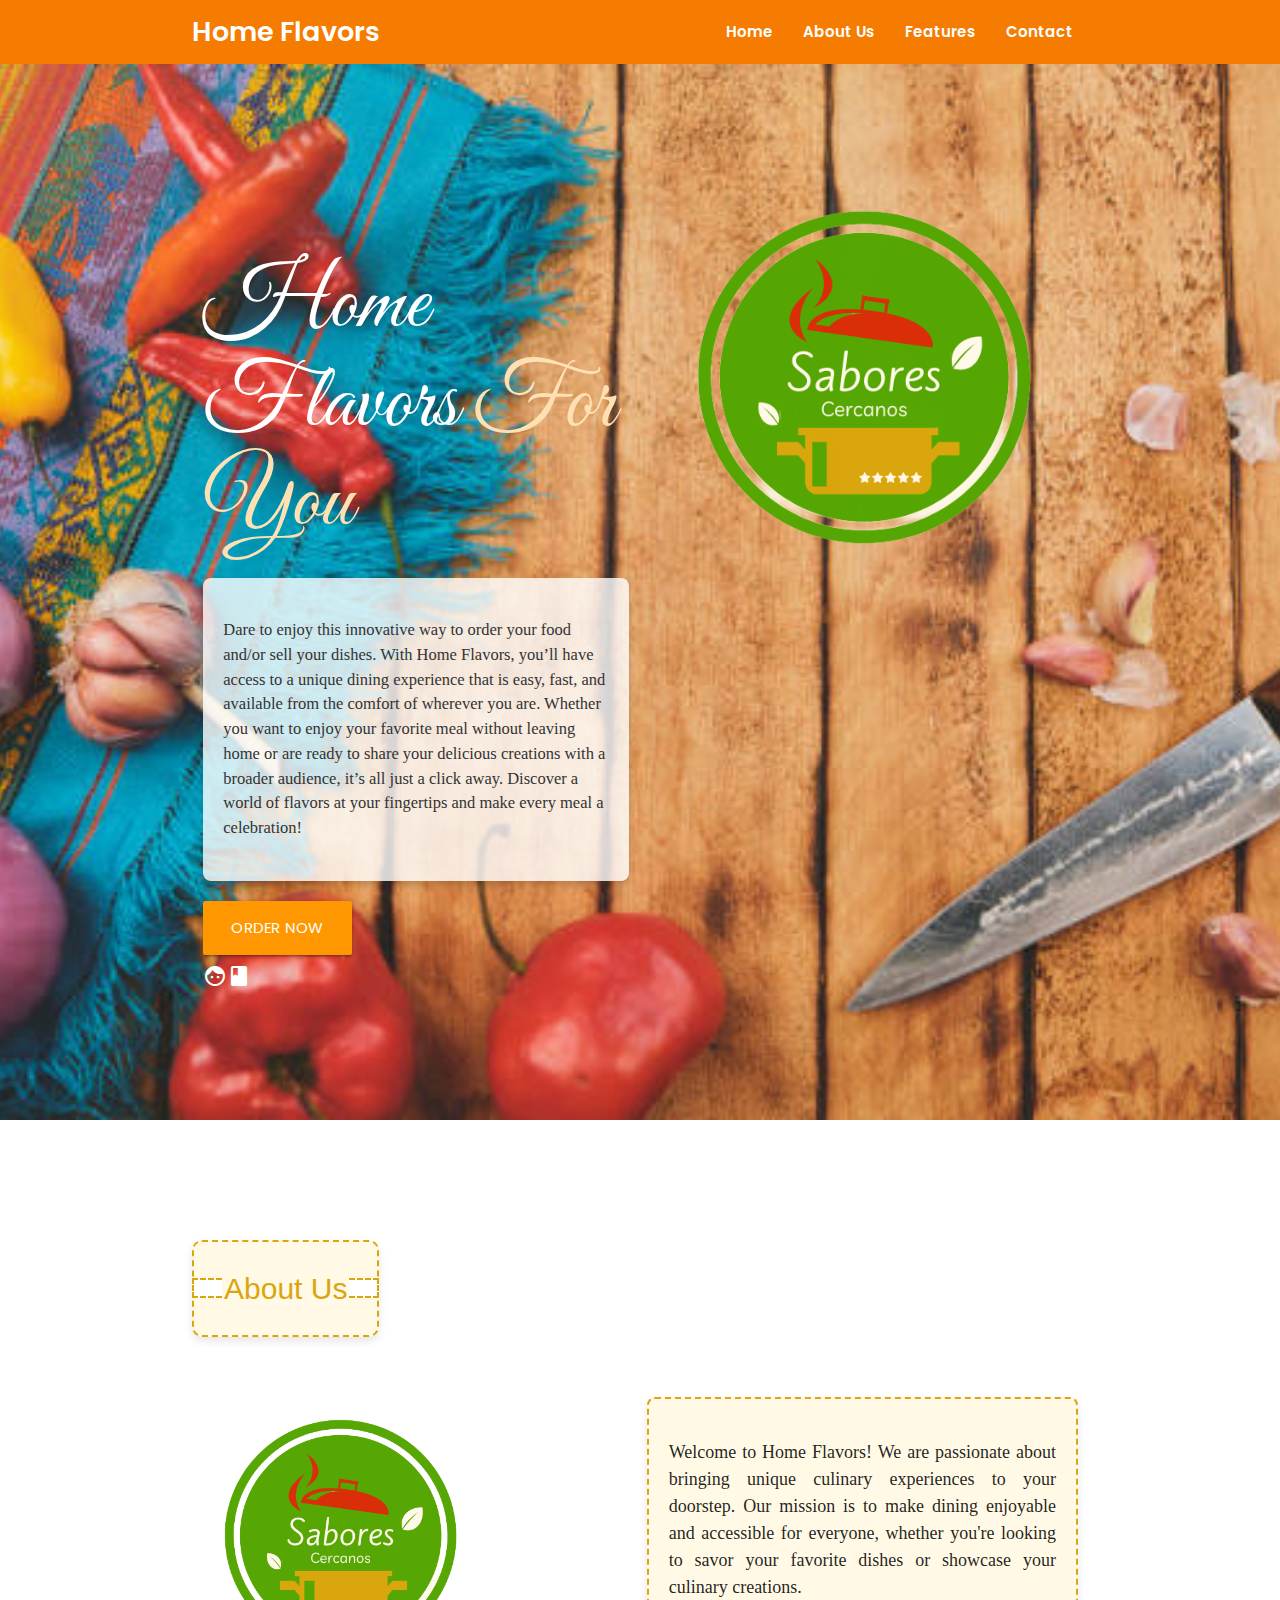
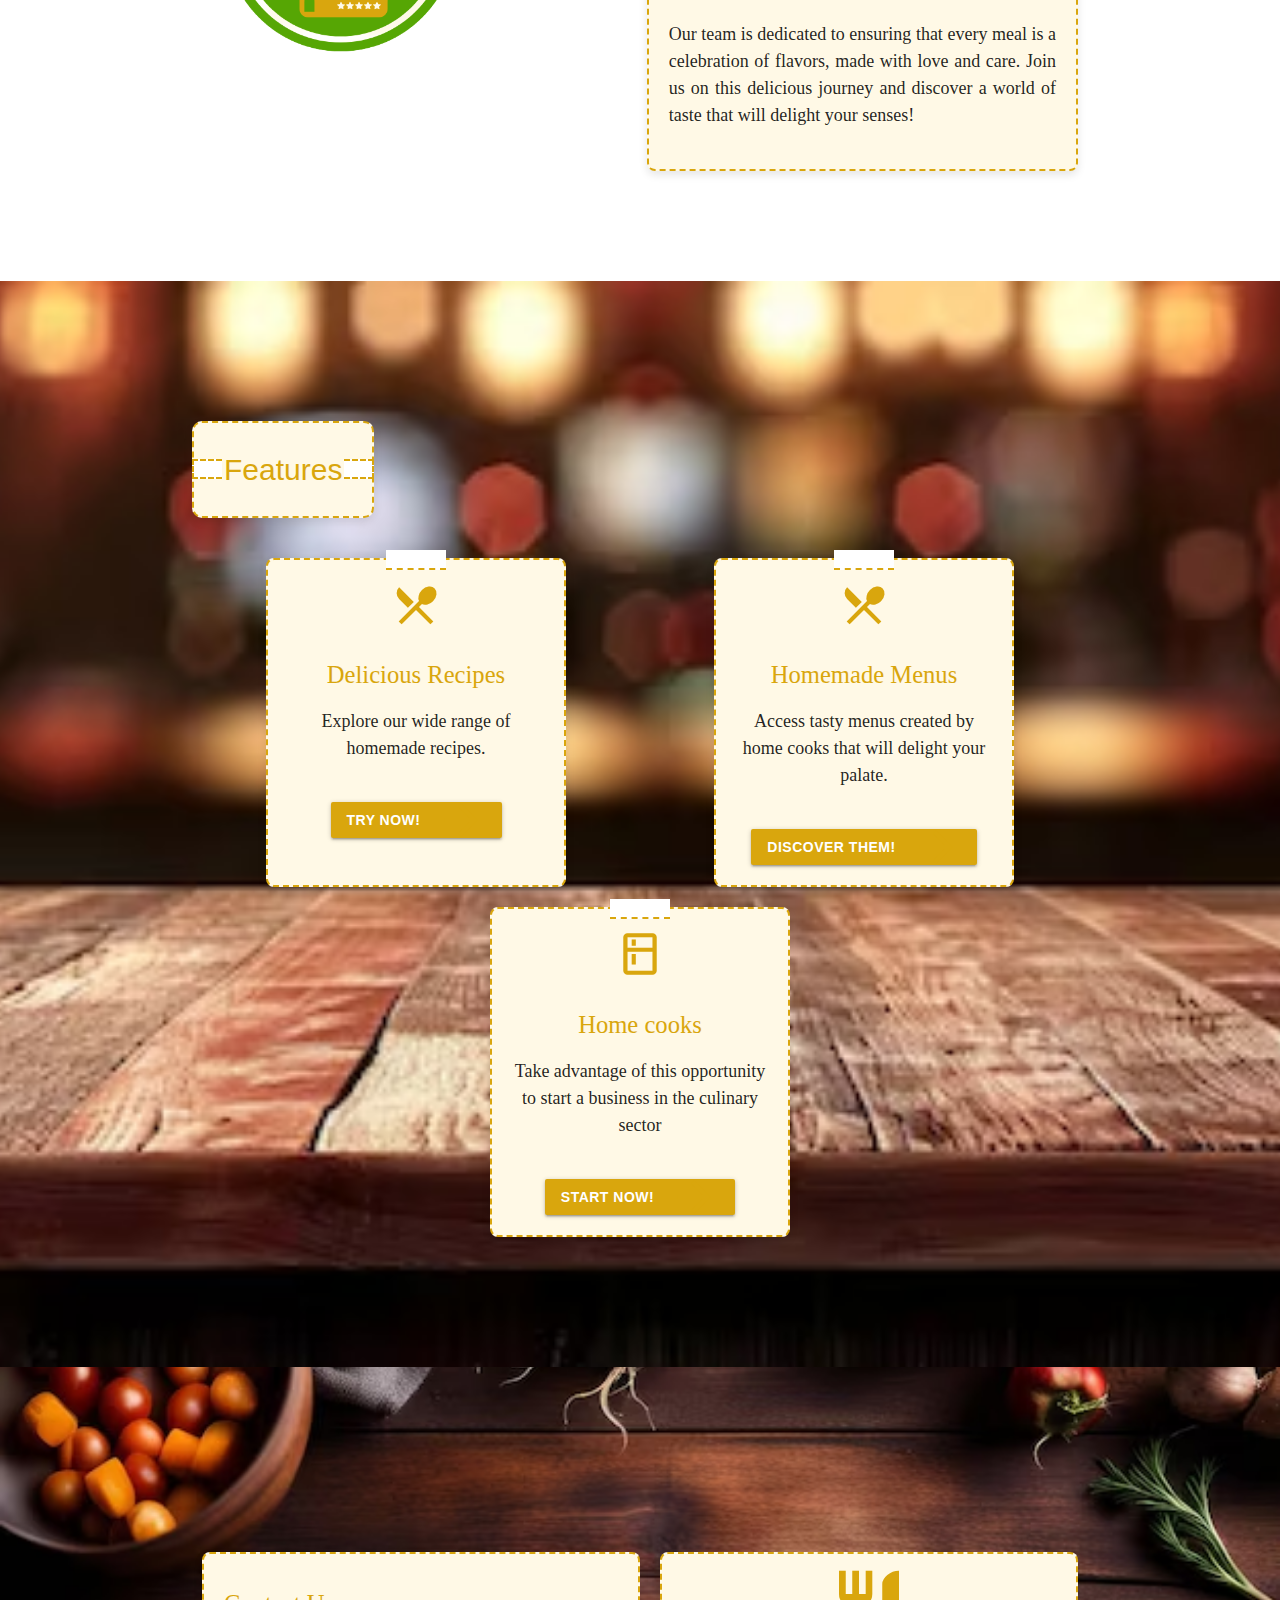
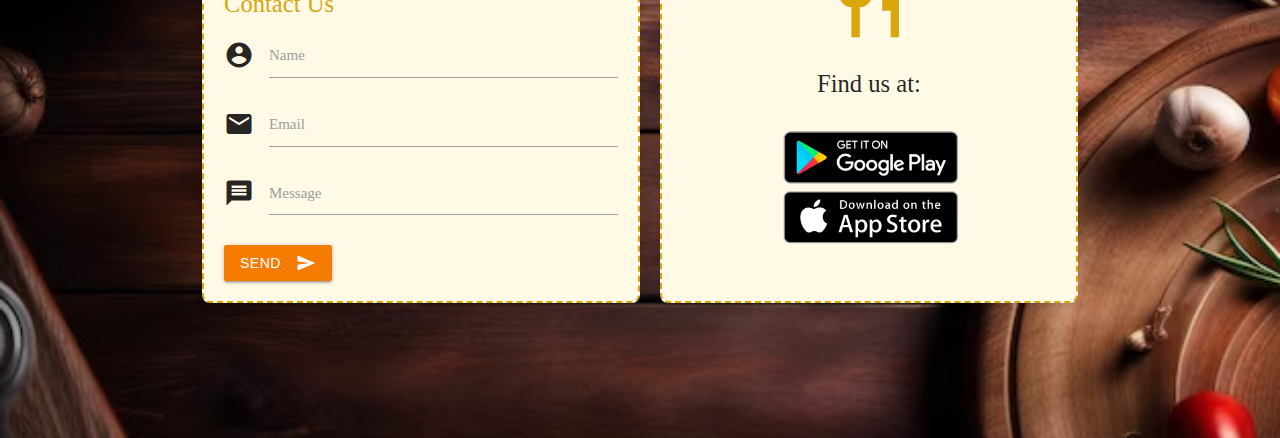
<file: index.html>
<!DOCTYPE html>
<html lang="en">
<head>
    <meta charset="UTF-8">
    <meta name="viewport" content="width=device-width, initial-scale=1.0">
    <title>Home Flavors</title>
    <!-- Fonts -->
    <link href="https://fonts.googleapis.com/css2?family=Poppins:wght@400;600&family=Great+Vibes&display=swap" rel="stylesheet">
    <!-- Material Icons -->
    <link href="https://fonts.googleapis.com/icon?family=Material+Icons" rel="stylesheet">
    <!-- Materialize CSS -->
    <link rel="stylesheet" href="https://cdnjs.cloudflare.com/ajax/libs/materialize/1.0.0/css/materialize.min.css">
    <link rel="stylesheet" href="styles.css">
</head>
<body>
    <!-- Navigation Bar -->
    <nav class="orange darken-2" aria-label="Main navigation">
        <div class="nav-wrapper container">
            <a href="#hero" class="brand-logo">Home Flavors</a>
            <ul id="nav-mobile" class="right hide-on-med-and-down">
                <li><a href="#hero">Home</a></li>
                <li><a href="#about">About Us</a></li>
                <li><a href="#features">Features</a></li>
                <li><a href="#contact">Contact</a></li>                
            </ul>
        </div>
    </nav>

    <!-- Hero Section -->
<section id="hero" class="hero-section">
    <div class="container">
        <div class="row">
            <div class="col s12 m6 hero-text">
                <h1 class="hero-title">Home Flavors <span>For You</span></h1>
                <div class="recipe-card">
                    <p>Dare to enjoy this innovative way to order your food and/or sell your dishes. With Home Flavors, you’ll have access to a unique dining experience that is easy, fast, and available from the comfort of wherever you are. Whether you want to enjoy your favorite meal without leaving home or are ready to share your delicious creations with a broader audience, it’s all just a click away. Discover a world of flavors at your fingertips and make every meal a celebration!</p>
                </div>
                <a href="#contact" class="btn-large waves-effect waves-light orange" aria-label="Check our menu">
                    Order Now
                </a>
                <div class="social-icons">
                    <a href="https://www.facebook.com/?locale=es_LA" aria-label="Facebook">
                        <i class="material-icons">facebook</i>
                    </a>
                </div>
            </div>
            <div class="col s12 m6">
                <img src="./Imagenes/LogoSC (1).png" alt="LogoSC" class="responsive-img hero-image">
            </div>
        </div>
    </div>
</section>  

<!-- About Us Section -->
<section id="about" class="about-section">
    <div class="container">
        <div class="receipt-wrapper center-align" aria-label="Features receipt">
            <h4 class="features-title" aria-label="Features title">About Us</h4>
        </div>
        <div class="about-content">
            <div class="logo-container">
                <img src="./Imagenes/LogoSC (1).png" alt="Logo" class="about-logo">
            </div>
                <div class="info-container">
                <p>Welcome to Home Flavors! We are passionate about bringing unique culinary experiences to your doorstep. Our mission is to make dining enjoyable and accessible for everyone, whether you're looking to savor your favorite dishes or showcase your culinary creations.</p>
                <p>Our team is dedicated to ensuring that every meal is a celebration of flavors, made with love and care. Join us on this delicious journey and discover a world of taste that will delight your senses!</p>
            </div>
        </div>
    </div>
</section>


    <!-- Features Section -->
    <section id="features" class="feat-section">
        <div class="container">
            <div class="receipt-wrapper center-align" aria-label="Features receipt">
                <h4 class="features-title" aria-label="Features title">Features</h4>
            </div>
            <div class="feature-section" aria-label="Features section">
                <!-- Card 1 -->
                <div class="feature-card" aria-label="Feature 1">
                    <i class="material-icons" aria-hidden="true">local_dining</i>
                    <h5>Delicious Recipes</h5>
                    <p>Explore our wide range of homemade recipes.</p>
                    <button class="btn waves-effect waves-light cta-button" aria-label="Learn more about delicious recipes">
                        Try Now!
                        <i class="material-icons right">arrow_forward</i>
                    </button>
                </div>

                <!-- Card 2 -->
                <div class="feature-card" aria-label="Feature 2">
                    <i class="material-icons" aria-hidden="true">restaurant_menu</i>
                    <h5>Homemade Menus</h5>
                    <p>Access tasty menus created by home cooks that will delight your palate.</p>
                    <button class="btn waves-effect waves-light cta-button" aria-label="Learn more about exclusive menus">
                        Discover Them!
                        <i class="material-icons right">arrow_forward</i>
                    </button>
                </div>

                <!-- Card 3 -->
                <div class="feature-card" aria-label="Feature 3">
                    <i class="material-icons" aria-hidden="true">kitchen</i>
                    <h5>Home cooks</h5>
                    <p>Take advantage of this opportunity to start a business in the culinary sector</p>
                    <button class="btn waves-effect waves-light cta-button" aria-label="Learn more about kitchen tools">
                        Start Now!
                        <i class="material-icons right">arrow_forward</i>
                    </button>
                </div>
            </div>
        </div>
    </section>

     <!-- Contact Section -->
     <section id="contact" class="cont-section">
        <div class="container contact-section" aria-label="Contact section">
            <div class="form-container z-depth-3" aria-label="Contact form">
                <h5 style="color:#D9A60D;">Contact Us</h5>
                <form>
                    <div class="input-field">
                        <i class="material-icons prefix">account_circle</i>
                        <input id="name" type="text" class="validate" aria-required="true" required>
                        <label for="name">Name</label>
                    </div>
                    <div class="input-field">
                        <i class="material-icons prefix">email</i>
                        <input id="email" type="email" class="validate" aria-required="true" required>
                        <label for="email">Email</label>
                    </div>
                    <div class="input-field">
                        <i class="material-icons prefix">message</i>
                        <textarea id="message" class="materialize-textarea" aria-required="true" required></textarea>
                        <label for="message">Message</label>
                    </div>
                    <button class="btn waves-effect waves-light orange darken-2" type="submit" name="action">
                        Send
                        <i class="material-icons right">send</i>
                    </button>
                </form>
            </div>

            <div class="image-container">
                <i class="material-icons contact-icon" aria-hidden="true">restaurant</i>
                <h5>Find us at:</h5>
                <img src="./Imagenes/Descargar.png" alt="Socialmedia" aria-label="Socialmedia">
            </div>
        </div>
    </section>

    <!-- Materialize JS -->
    <script src="https://cdnjs.cloudflare.com/ajax/libs/materialize/1.0.0/js/materialize.min.js"></script>
    <script>
        // Smooth scrolling for navigation
        document.querySelectorAll('a[href^="#"]').forEach(anchor => {
            anchor.addEventListener('click', function (e) {
                e.preventDefault();
                document.querySelector(this.getAttribute('href')).scrollIntoView({
                    behavior: 'smooth'
                });
            });
        });
    </script>
</body>
</html>
</file>
<file: styles.css>
body {
    font-family: 'Poppins', sans-serif;
    margin: 0;
    padding: 0;
}

.hero-section {
    background-image: url('./Imagenes/fondo2.jpg'); 
    background-size: cover;
    background-position: center;
    padding: 100px 0;
    color:white;
}

.hero-title {
    font-size: 6rem;
    font-family: 'Great Vibes', cursive; 
    color: #fff;
}

.hero-title span {
    color: #ffe0b2; 
}

p {
    font-size: 1.2rem;
    margin: 20px 0;
}

.hero-text {
    margin-top: 50px;
}

.hero-image {
    max-width: 100%;
    height: auto;
    border-radius: 15px;
}

.recipe-card {
    background-color: rgba(255, 255, 255, 0.8); 
    border-radius: 8px; 
    padding: 20px; 
    box-shadow: 0 4px 8px rgba(0, 0, 0, 0.2); 
    margin: 20px 0; 
}

.recipe-card p {
    font-family: 'Georgia', serif; 
    font-size: 1.1em; 
    line-height: 1.5; 
    color: #333; 
}

.social-icons a {
    margin-right: 10px;
    color: white;
    font-size: 2rem;
}

nav ul li a {
    font-size: 1rem;
    font-weight: 600;
    color: white;
}

nav .brand-logo {
    font-size: 1.8rem;
    font-weight: 600;
}


/* Navigation logo */
.nav-logo {
    height: 70px;  
    width: auto; 
    margin-right: 10px;  
    vertical-align: middle;  
}

/* About Us */

.about-section {
    background-image: url'./Imagenes/fondoAu.avif'); 
    background-size: cover;
    background-position: center;
    padding: 100px 0;
    text-align: left; 
}

.section-title {
    font-size: 2em; 
    margin-bottom: 20px; 
    color: #fff; 
    background-size: cover; 
    padding: 20px; 
    border-radius: 50%; 
    text-align: center;
}

.about-content {
    display: flex; 
    align-items: flex-start;
    margin-top: 30px; 
}

.logo-container {
    margin-right: 20px; 
}

.about-logo {
    width: 70%; 
    height: auto; 
}

.info-container {
    box-shadow: 0 2px 5px rgba(0, 0, 0, 0.1); 
    max-width: 800px; 
    background-color: #fff9e6; 
    border: 2px dashed #D9A60D; 
    box-shadow: 0 4px 8px rgba(0, 0, 0, 0.1);
    border-radius: 8px;
    padding: 20px;
    margin: 10px;
    text-align:justify;
    width: 500px;
    font-family: 'Georgia', serif; 
    position: relative;
}



/*Contact*/
.cont-section {
    background-image: url('./Imagenes/fondo4.avif'); 
    background-size: cover;
    background-position: center;
    padding: 125px 0;
}

/* Forms styles */
.form-container {
    flex: 1;
    padding: 20px;
    margin: 10px;
    background-color: #fff9e6;
    border: 2px dashed #D9A60D; 
    box-shadow: 0 4px 8px rgba(0, 0, 0, 0.1);
    font-family: 'Georgia', serif; 
    border-radius: 8px;
}
.contact-section {
    display: flex;
    flex-wrap: wrap;
    margin-top: 50px;
}

.image-container {
    flex: 1;
    text-align: center;
    margin: 10px;
    flex: 1;
    padding: 10px;
    margin: 10px;
    background-color: #fff9e6; 
    border: 2px dashed #D9A60D; 
    box-shadow: 0 4px 8px rgba(0, 0, 0, 0.1);
    font-family: 'Georgia', serif; 
    border-radius: 8px;
}
.image-container img {
    max-width: 50%;
    height: auto;
}
.image-container h5 {
    margin-top: 20px;
}
.contact-icon {
    font-size: 80px;
    color: #D9A60D;
}
/* Responsive Design */
@media (max-width: 768px) {
    .contact-section {
        flex-direction: column;
    }
}

/* FEATURES */

.feat-section {
    background-image: url('./Imagenes/fondo.features.avif'); 
    background-size: cover;
    background-position: center;
    padding: 120px 0;
}

/* Styles for the Features Title */
.receipt-wrapper {
    display: inline-block;
    padding: 20px;
    background-color: #fff9e6 ;
    border: 2px dashed #D9A60D;
    border-radius: 10px;
    box-shadow: 0px 4px 8px rgba(0, 0, 0, 0.1);
    margin: 20px auto;
    position: relative;
}

.features-title {
    font-family: 'Roboto', sans-serif;
    font-size: 2em;
    color: #D9A60D;
    margin: 0;
    padding: 10px;
}


.receipt-wrapper:before,
.receipt-wrapper:after {
    content: '';
    position: absolute;
    width: 30px;
    height: 20px;
    background-color: white;
    border: 2px dashed #D9A60D;
    top: 50%;
    transform: translateY(-50%);
}

.receipt-wrapper:before {
    left: -2px;
    border-right: none;
}

.receipt-wrapper:after {
    right: -2px;
    border-left: none;
}

.feature-section {
    display: flex;
    justify-content: space-around;
    flex-wrap: wrap;
    margin-top: 10px;
}
.feature-card {
    background-color: #fff9e6; 
    border: 2px dashed #D9A60D; 
    box-shadow: 0 4px 8px rgba(0, 0, 0, 0.1);
    border-radius: 8px;
    padding: 20px;
    margin: 10px;
    text-align: center;
    width: 300px;
    font-family: 'Georgia', serif; 
    position: relative;
}
.feature-card h5 {
    color: #D9A60D;
}
.feature-card i {
    font-size: 50px;
    color: #D9A60D;
    margin-bottom: 15px;
}
.feature-card::before {
    content: '';
    position: absolute;
    top: -10px;
    left: 50%;
    transform: translateX(-50%);
    width: 60px;
    height: 20px;
    background-color: #fff;
    border-bottom: 2px dashed #D9A60D;
}
.cta-button {
    margin-top: 20px;
    background-color: #D9A60D;
    color: white;
    font-weight: bold;
}
/* Responsive Design */
@media (max-width: 768px) {
    .feature-section {
        flex-direction: column;
        align-items: center;
    }
    .feature-card {
        width: 100%;
        max-width: 350px;
    }
}
/* Responsive */
@media only screen and (max-width: 600px) {
    .hero-title {
        font-size: 2.5rem;
    }

    .nav-wrapper ul li a {
        font-size: 0.9rem;
    }

    .hero-image {
        display: none; 
    }
}
</file>
